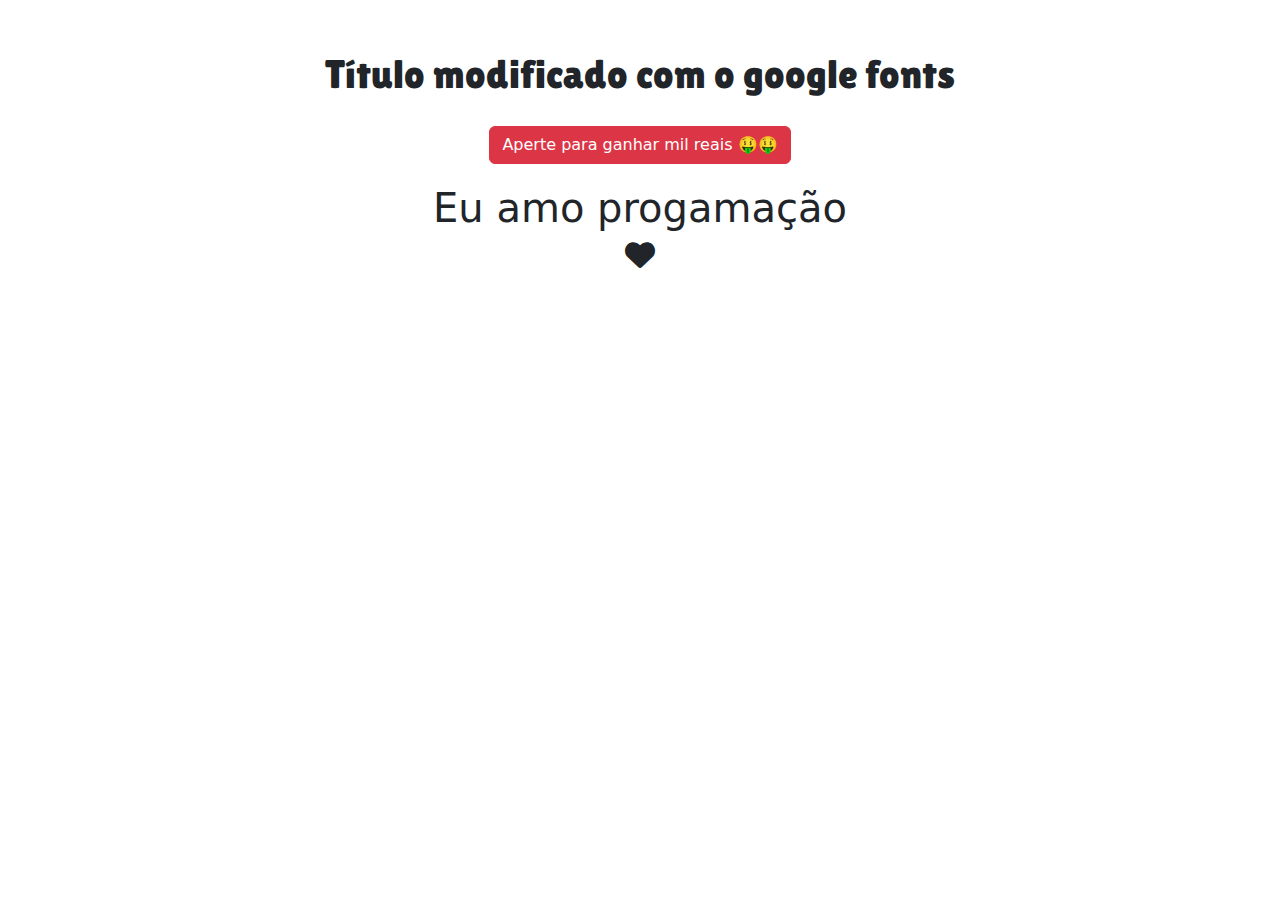
<file: boot/index.html>
<!DOCTYPE html>
<html lang="en">
<head>
    <meta charset="UTF-8">
    <meta name="viewport" content="width=device-width, initial-scale=1.0">
    <title>bootstrap</title>
    <link href="https://cdn.jsdelivr.net/npm/bootstrap@5.3.0/dist/css/bootstrap.min.css" rel="stylesheet">
    <link rel="stylesheet" href="https://cdnjs.cloudflare.com/ajax/libs/font-awesome/6.5.0/css/all.min.css">
    <link href="https://fonts.googleapis.com/css2?family=Lilita+One&display=swap" rel="stylesheet">   
    <style>
        body{
            display: flex;
            flex-direction: column;
            margin: 50px;
        }
        main{
            margin: 20px;
            justify-content: center;
            text-align: center;
        }
        footer{
            justify-content: center;
            text-align: center; 
        }
        footer i{
            font-size: 30px;
        }
        header {
            font-family: 'Lilita One', sans-serif;
            text-align: center;
        }
    </style>
</head>
<body>
    <header>
        <h1>Título modificado com o google fonts</h1>
    </header>
    <main>
        <button onclick="alert('Cartão clonado 😈 KKKKKKKK')" class="btn btn-danger">Aperte para ganhar mil reais 🤑🤑</button>
    </main>
    <footer>
        <h1>Eu amo progamação</h1>
        <i class="fas fa-heart"></i>
    </footer>
    
</body>
</html>
</file>
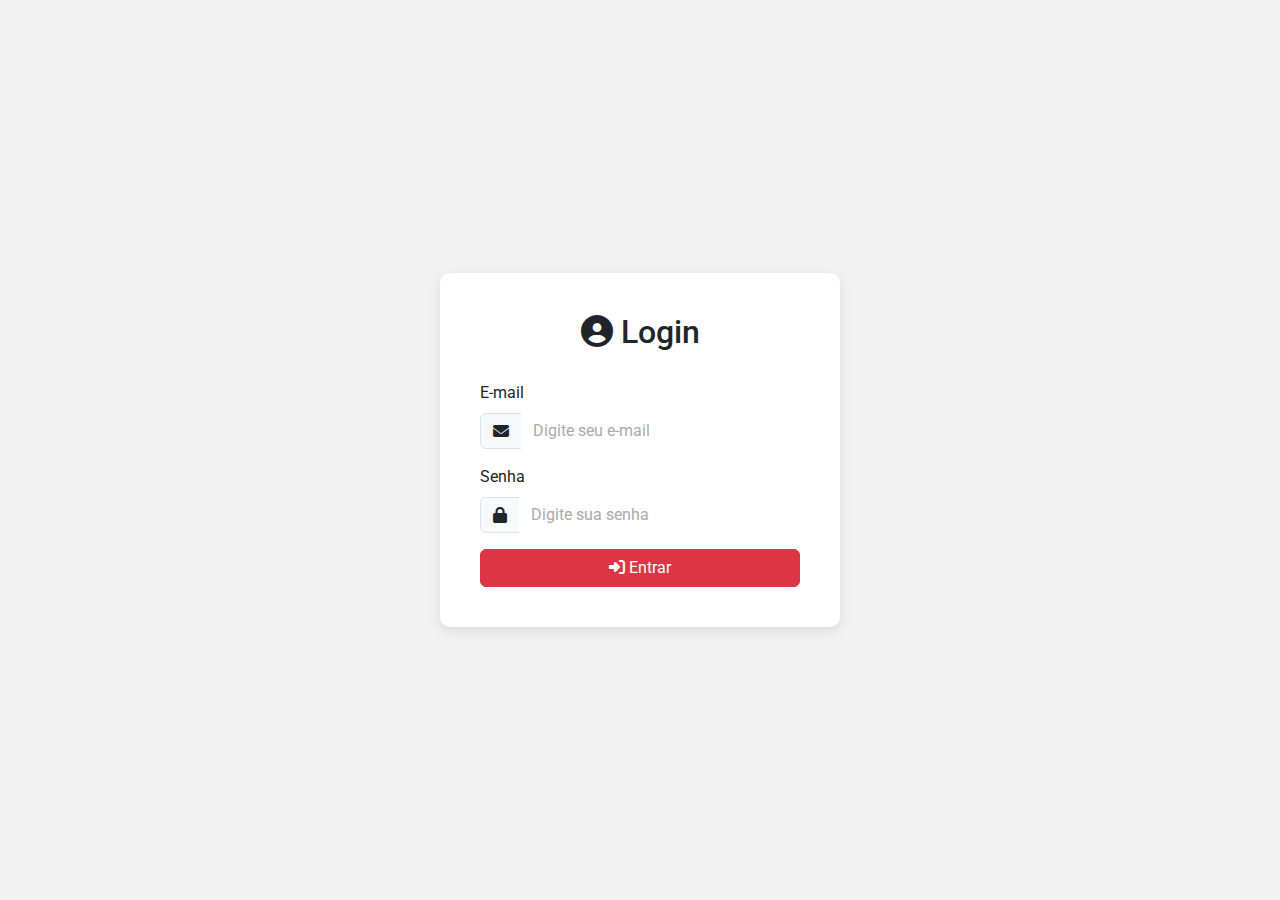
<file: login-com-lib/login2.html>
<!DOCTYPE html>
<html lang="pt-BR">

<head>
    <meta charset="UTF-8">
    <title>Login Simples</title>

    <link href="https://fonts.googleapis.com/css2?family=Roboto&display=swap" rel="stylesheet">

    <link href="https://cdn.jsdelivr.net/npm/bootstrap@5.3.0/dist/css/bootstrap.min.css" rel="stylesheet">

    <link rel="stylesheet" href="https://cdnjs.cloudflare.com/ajax/libs/font-awesome/6.5.0/css/all.min.css">
    <link rel="stylesheet" href="style.css">

</head>

<body>

    <div class="login-container">
        <h2><i class="fas fa-user-circle"></i> Login</h2>

        <form>
            <div class="mb-3">
                <label class="form-label">E-mail</label>
                <div class="input-group">
                    <span class="input-group-text"><i class="fas fa-envelope"></i></span>
                    <input type="email" class="form-control" placeholder="Digite seu e-mail">
                </div>
            </div>

            <div class="mb-3">
                <label class="form-label">Senha</label>
                <div class="input-group">
                    <span class="input-group-text"><i class="fas fa-lock"></i></span>
                    <input type="password" class="form-control" placeholder="Digite sua senha">
                </div>
            </div>

            <button type="button" class="btn btn-danger w-100" onclick="alert('Foi feito com Bibliotecas')">
                <i class="fas fa-sign-in-alt"></i> Entrar
            </button>
        </form>
    </div>

</body>

</html>
</file>
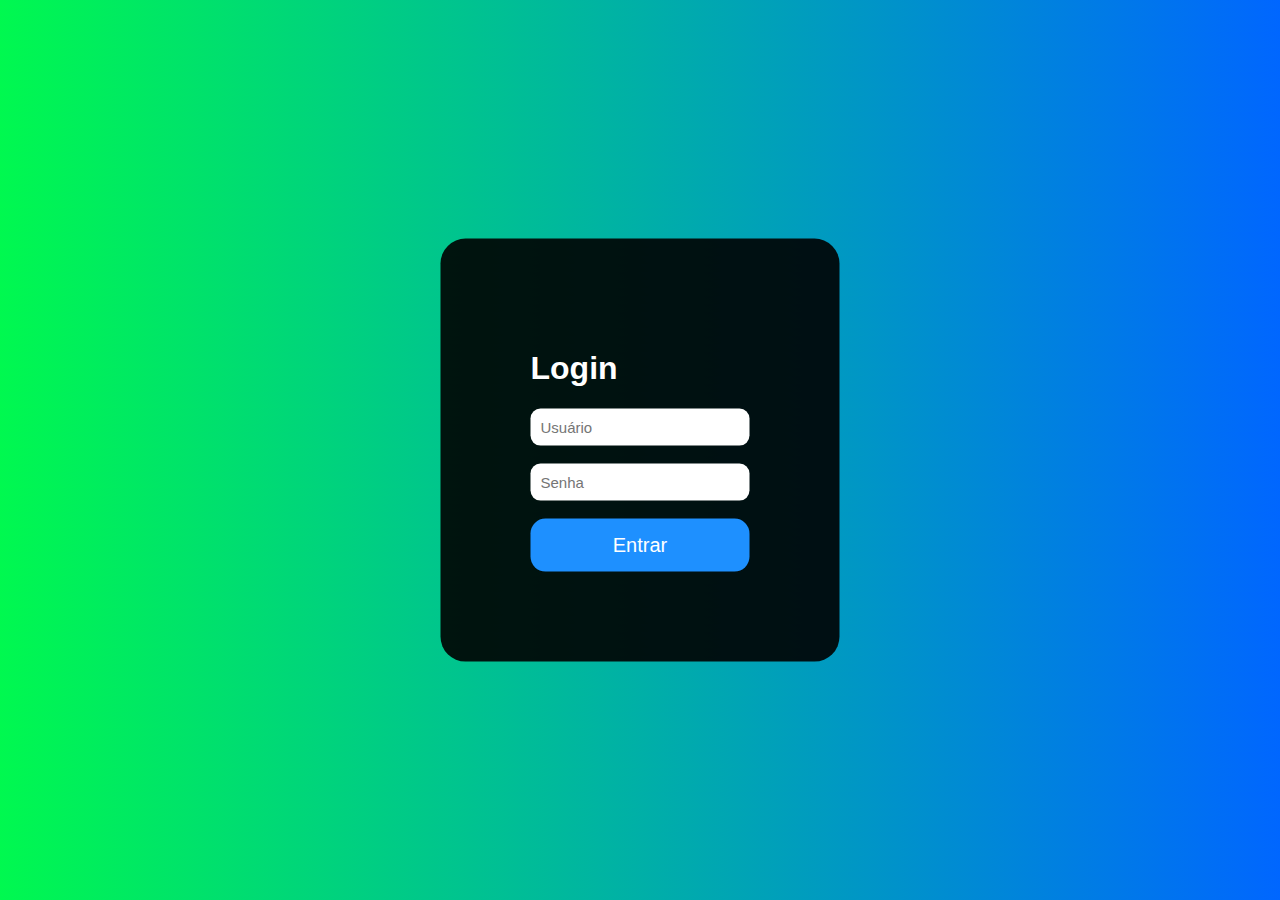
<file: login-sem-lib/login.html>
<!DOCTYPE html>
<html lang="en">

<head>
    <meta charset="UTF-8">
    <meta name="viewport" content="width=device-width, initial-scale=1.0">
    <link rel="stylesheet" href="style.css">
    <title>Login do Yoshi</title>
</head>

<body>
    <div class="login">
        <h1>Login</h1>
        <form action="get">
            <input type="text" placeholder="Usuário" class="text" required>
            <br><br>
            <input type="password" placeholder="Senha" class="text" required>
            <br><br>
            <button onclick="alert('Foi feito sem Biblioteca')">
                Entrar
            </button>
        </form>

    </div>
</body>

</html>
</file>
<file: login-com-lib/style.css>
body {
    font-family: 'Roboto', sans-serif;
    background-color: #f2f2f2;
    display: flex;
    align-items: center;
    justify-content: center;
    height: 100vh;
}

.login-container {
    background-color: #fff;
    padding: 40px;
    border-radius: 10px;
    box-shadow: 0 4px 12px rgba(0, 0, 0, 0.1);
    width: 100%;
    max-width: 400px;
}

.login-container h2 {
    text-align: center;
    margin-bottom: 30px;
}

.form-control::placeholder {
    color: #aaa;
}

input.form-control {
    border: none;
    outline: none;
    box-shadow: none;
}

input.form-control:focus {
    border: none;
    outline: none;
    box-shadow: none;
}
</file>
<file: login-sem-lib/style.css>
body {
    font-family: Arial, Helvetica, sans-serif;
    background-image: linear-gradient(45deg, rgb(0, 249, 79), rgb(0, 102, 255));
}

.login {
    background-color: rgba(0, 0, 0, 0.9);
    position: absolute;
    top: 50%;
    left: 50%;
    transform: translate(-50%, -50%);
    padding: 90px;
    border-radius: 25px;
    color: white;
}

.text {
    padding: 10px;
    border: none;
    outline: none;
    font-size: 15px;
    border-radius: 10px;
}

button {
    background-color: dodgerblue;
    border: none;
    padding: 15px;
    width: 100%;
    border-radius: 15px;
    color: white;
    font-size: 20px;
}

button:hover {
    background-color: deepskyblue;
    cursor: pointer;
    font-family: 'Franklin Gothic Medium', 'Arial Narrow', Arial, sans-serif;
    font-size: 20px;
}
</file>
